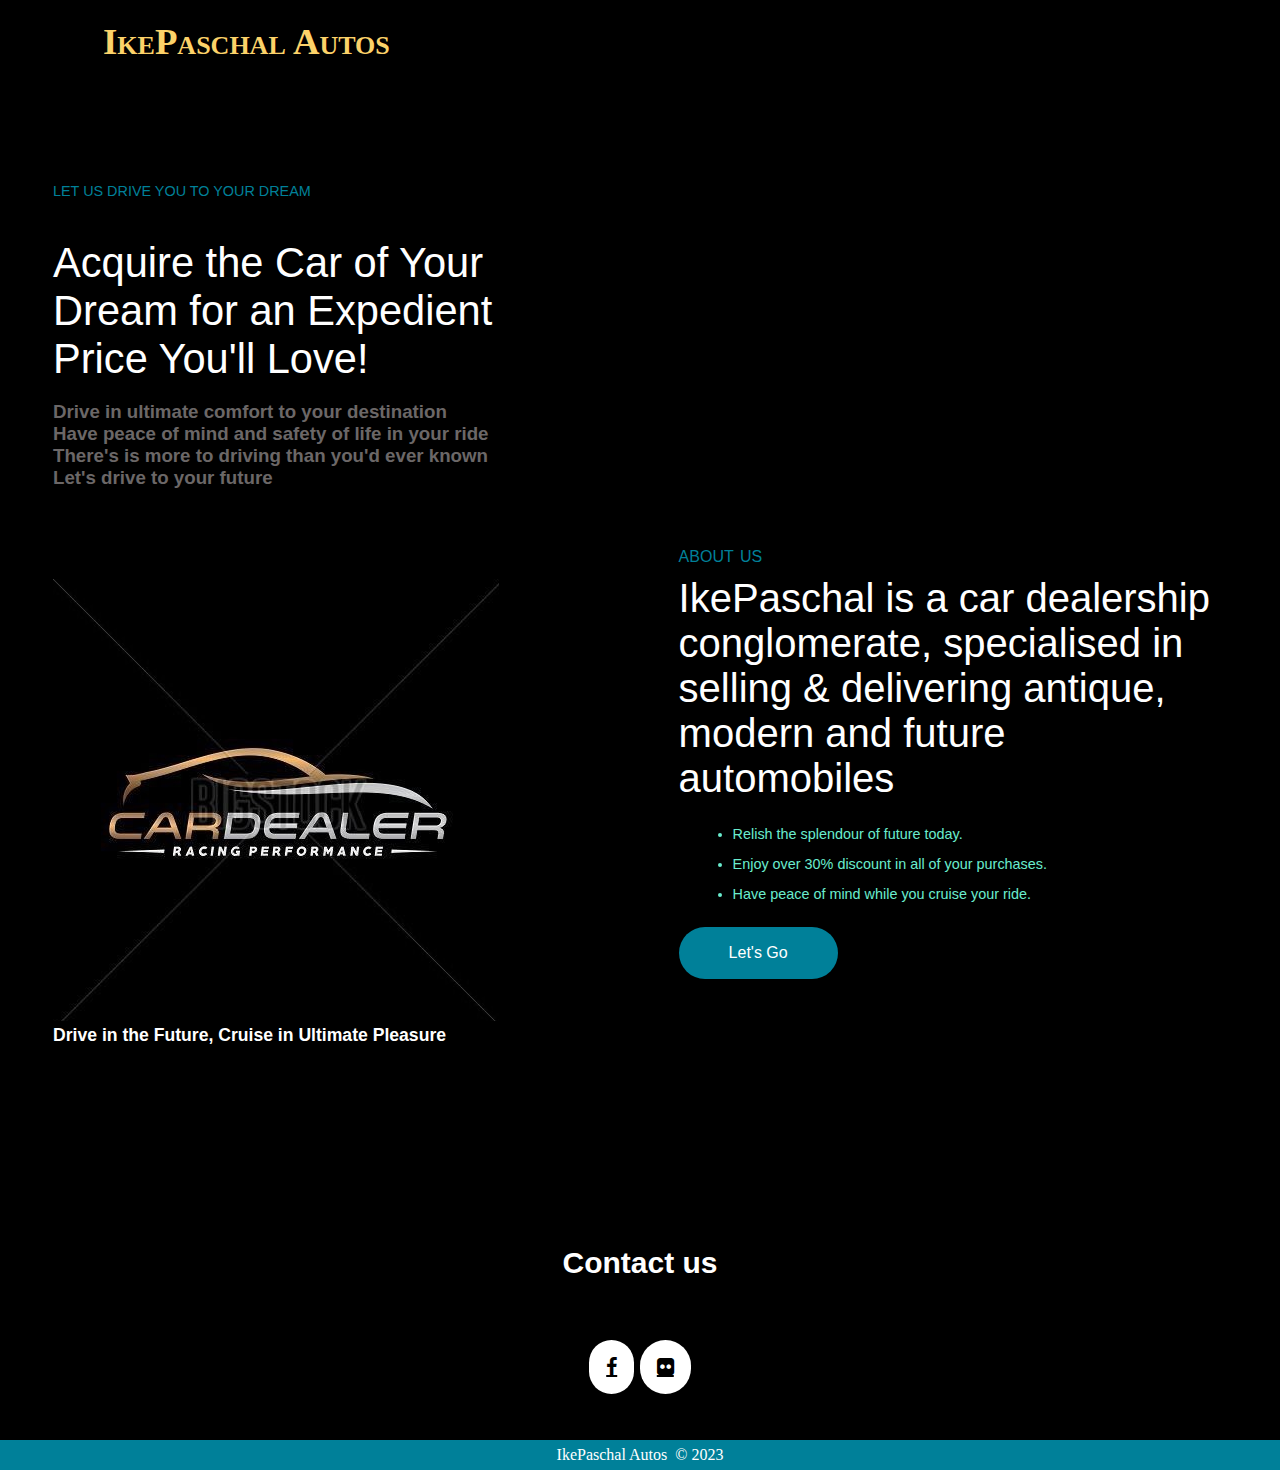
<file: index.html>
<!DOCTYPE html>
<html lang="en">

<head>
    <meta charset="UTF-8">
    <meta name="viewport" content="width=device-width, initial-scale=1.0">
    <title>IkePaschal Autos</title>
</head>
<link rel="stylesheet" href="IkePaschalAutos.css">
<link rel="stylesheet" href="https://cdnjs.cloudflare.com/ajax/libs/font-awesome/4.7.0/css/font-awesome.min.css">
<link rel="icon" href="Images/car.jpg">

<body>
    <section class="main-wrapper">
        <div class="flex-wrapper">
            <div class="lefthand-panel">
                <h1 class="logo">
                    IkePaschal Autos
                </h1>
                <h4 class="mission">
                    LET US DRIVE YOU TO YOUR DREAM
                </h4>
                <h2 class="slogan">
                    Acquire the Car of Your Dream for an Expedient <br>Price You'll Love!
                </h2>
                <br>
                <h3 class="message">
                    <p>Drive in ultimate comfort to your destination</p>
                    <p>Have peace of mind and safety of life in your ride</p>
                    <p>There's is more to driving than you'd ever known</p>
                    <p>Let's drive to your future</p>
                </h3>
                <div class="logo-image">
                    <div class="image-footnote">
                        <img class="logo-image" src="Images/car.jpg " alt="">
                        <h1 class="footnote">Drive in the Future, Cruise in Ultimate Pleasure</h1>
                    </div>
                </div>
            </div>

            <div class="righthand-panel">
                <h1 class="about-panel">
                    <h3 class="about-us">ABOUT US</h3>
                    <h1 class="about-msg">IkePaschal is a car dealership conglomerate, specialised in selling &
                        delivering antique, modern and
                        future automobiles</h1>
                </h1>
                <br>
                <ul class="list">
                    <li>Relish the splendour of future today.</li>
                    <li>Enjoy over 30% discount in all of your purchases.</li>
                    <li>Have peace of mind while you cruise your ride.</li>
                </ul>
                <a href="login.html"><input class="button" type="button"
                        name="lets-go-button" value="Let's Go"></a>
            </div>
        </div>
        <div class="socials">
            <h2>Contact us</h2>
            <a href="#" class="fa fa-facebook"></a>
            <a href="#" class="fa fa-flickr"></a>
            <br><br><br>
        </div>
    </section>
</body>
    <footer>
        <p class="footer-text">
            <a id="copyright">IkePaschal Autos &nbsp;&copy; 2023</a>
        </p>
    </footer>
</html>
</file>
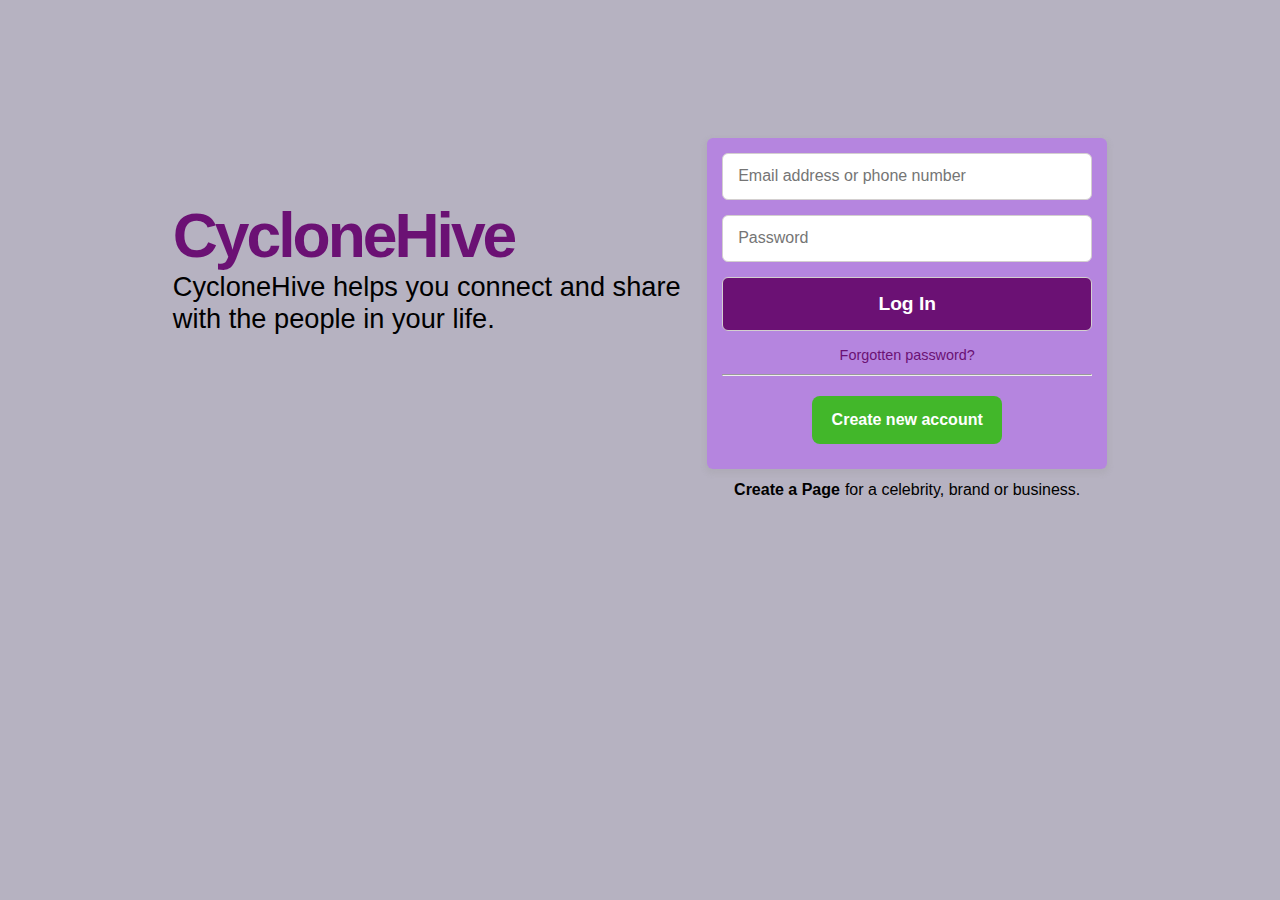
<file: login.html>
<!DOCTYPE html>
<html lang="en">

<head>
    <meta charset="UTF-8">
    <meta name="viewport" content="width=device-width, initial-scale=1.0">
    <title>Cyclone Login Page</title>
    <link rel="stylesheet" href="style.css">
    <link rel="icon" type="png" href="Images/facebook logo.png">
</head>

<body>
    <section class="main-wrapper">
        <div class="branding">
            <h1 class="logo">
                CycloneHive
            </h1>
            <h2 class="slogan">
                CycloneHive helps you connect and share with the people in your life.
            </h2>
        </div>
        <div class="right-side-panel">
            <div class="panel-wrap">
                <div class="panel">
                    <form action="#">
                        <input type="text" class="username" name="username" placeholder="Email address or phone number"
                            !important autocomplete="current-password">
                        <input type="password" class="password" name="password" placeholder="Password" !important
                            autocomplete="current-password">
                       <a href="http://127.0.0.1:5500/IkePaschalAutos.html"><input type="button" class="login-button" name="login-button" value="Log In"></a>
                    </form>
                    <a href="http://127.0.0.1:5500/IkePaschalAutos.html" class="forgot-password">Forgotten password?</a>
                    <hr>
                    <div class="create-account">
                        <a class="ref" href="http://127.0.0.1:5500/Index.html">Create new account</a>
                    </div>
                </div>
            </div>
            <div class="bottom-link-wrap">
                <div class="bottom-link">
                    <a href="#" class="create-page">Create a Page</a>
                    <p>for a celebrity, brand or business.</p>
                </div>
            </div>
        </div>
    </section>


</body>

</html>
</file>
<file: IkePaschalAutos.css>
* {
    margin: 0;
    padding: 0;
    box-sizing: border-box;
}

:root {
    --bg: black;
    --pc: white;
    --darkskyblue: #008099;
    --lightgrey: rgb(107, 103, 103);

}


body {
    background-color: var(--bg) ;
    color: var(--pc);
    font-family: "Helvetica Neue",Helvetica,Arial,sans-serif;

    min-height: 100vh;
    display: flex;
    flex-direction: column;
}


.main-wrapper {
    padding-top: 20px;
    padding-right: 53px;
    padding-left: 53px;
}


.flex-wrapper {
    display: flex;
}

.lefthand-panel {
    justify-content: center;
    word-wrap: break-word;
}

.logo {
    color: rgb(252, 210, 105);
    font-size: 2.3rem;
    padding-bottom: 120px;
    padding-left: 50px;
    font-family:Cambria, Cochin, Georgia, Times, 'Times New Roman', serif;
    font-variant: small-caps;
}

.mission {
    color: var(--darkskyblue);
    padding-bottom: 40px;
    font-weight: lighter;
    font-size: 0.9rem;
    font-family: 'Segoe UI', Tahoma, Geneva, Verdana, sans-serif;
}

.slogan {
    font-size: 2.6rem;
    font-weight: lighter;
    flex-wrap: nowrap;
}


.message {
    color: var(--lightgrey);
    padding-bottom: 90px;
}

.footnote {
    justify-content: center;
    font-size: 1.1rem;
}

.righthand-panel {
    margin-top: 45%;
    margin-left: 15.3%;
}

.about-us {
    color: var(--darkskyblue);
    padding-bottom: 10px;
    font-weight: lighter;
    font-size: 1rem;
    font-variant: small-caps;
    word-spacing: 2px;
}

.about-msg {
    font-size: 2.5rem;
    font-weight: lighter;
}

.list {
    color: #6aecce;
    padding-left: 54px;
    font-size: 0.9rem;
    line-height: 30px;
}


.button {
    background-color: #008099;
    padding-right: 50px;
    padding-left: 50px;
    padding-top: 17px;
    padding-bottom: 17px;
    border-radius: 50px;
    font-size: 1rem;
    margin-top: 18px;
    margin-bottom: 31px;
    color: white;
    border: none;
}



.button:hover {
    cursor: pointer;
}


.socials {
    flex-direction: column;
    text-align: center;
    font-weight: lighter;
    font-size: 20px;
    margin-top: 200px;
    
}

.fa {
    background-color: white;
    color: black;
    padding: 17px;
    border-radius: 1200px;
    margin-top: 60px;
    margin-bottom: 0px;
    
}


footer {
    font-family: Raleway;
    overflow: hidden;
    text-align: center;
    background-color: #008099;
    width: 100%;
    justify-content: center;
    padding: 6px;
    margin-top: auto;
    }



@media screen and (max-width: 700px) {
    .logo-image {
        width: 90%; 
        height: 300%;
    }

    .flex-wrapper {
        flex-direction: column;
    }

    .righthand-panel {
        margin-top: 16%;
        margin-left: 0px;
        font-size: 1rem;
    }

    .button {
        margin-top: 18px;
        margin-bottom: 30px;
        color: white;
        border: none;
    }
    }
</file>
<file: style.css>
:root {
    --bg: rgba(29, 15, 63, 0.322);
    --blue: #6b1174;
    --white: #fff;
    --dark-blue: #6b1174;
    --green: #42b72a;
    --dark-green: #369423;
}

* {
    margin: 0;
    padding: 0;
    box-sizing: border-box;
}

body {
    background-color: var(--bg);
    height: 100vh;
    font-family: Arial, Helvetica, sans-serif;
    margin: auto;

    
}


.main-wrapper {
    width: 73%;
    margin: auto;
    height: 600px;
    display: flex;
    justify-content: space-between;
}


.right-side-panel {
    justify-content: center;
    text-align: center;
    margin-top: 90px;
}

.branding {
    /* position: relative;
    top: 190px;
    width: 56%; */
    margin-top: 200px;
}

.logo {
    color: var(--blue);
    font-size: 3.9rem;
    letter-spacing: -3px;
}

.slogan {
    font-weight: lighter;
    /* width: 89%; */
    font-size: 1.7rem;

}

.panel-wrap {
    /* position: relative; */
    justify-content: center;
    padding-top: 12%;
}

.panel {
    background-color: rgba(180, 94, 250, 0.534);
    width: 400px;
    padding: 15px;
    border-radius: 6px;
    box-shadow: 0 3px 5px 2px rgba(150, 150, 150, 0.2);
    text-align: center;
    margin-bottom: 3%;
    
    /* position: absolute;
    left: 56%;
    top: 33px; */
}


input {
    width: 100%;
    padding: 15px;
    margin-bottom: 15px;
    border: 1px solid #d3cfcf;
    border-radius: 6px;
}

input::placeholder {
    font-size: 1rem;
}


input:focus {
    outline-color: var(--blue);
}

input:focus::placeholder {
    color: rgb(168, 164, 164);
}

.login-button {
    background-color: var(--dark-blue);
    color: var(--white);
    font-size: 1.2rem;
    font-weight: bold;
}

.login-button:hover {
    background-color: var(--blue);
    cursor: pointer;
    transition-property: background-color;
    transition-duration: 100ms;
    transition-timing-function: ease-in-out;
}
a {
    text-decoration: none;
}

a:hover {
    text-decoration: underline;
}

.forgot-password {
    color: var(--blue);
    font-size: 0.9rem;
}

hr {
    margin-top: 10px;
    margin-bottom: 10px;
}

.create-account {
    background-color: var(--green);
    color: var(--white);
    width: 190px;
    display: inline-block;
    padding: 15px;
    margin: 10px 0;
    border-radius: 8px;
    font-weight: bolder;
    transition-property: background-color;
    transition-duration: 100ms;
    transition-timing-function: ease-in-out;
}

.create-account:hover {
    transition-property: background-color;
    transition-duration: 100ms;
    transition-timing-function: ease-in-out;
}

.ref {
    color: white;
    text-decoration: none;
}


.bottom-link {
    display: flex;
    gap: 5px;
    justify-content: center;
    /* position: absolute;
    position: absolute;
    left: 57.8%;
    top: 395px;
    display: flex;
    gap: 5px; */

}

.create-page {
    color: black;
    font-weight: bolder;
}



@media screen and (max-width: 700px) {

    .main-wrapper {
        margin: auto;
        width: 86%;
        margin-top: 10px;
        flex-direction: column;  
    }

    .right-side-panel {
        margin-top: 0px;
        flex: auto;
    }

    .branding {
    top: 2px;
    margin-top: 30px;
    justify-content: center;
    text-align: center;
    }

    .logo {
        font-size: 3.9rem;
        letter-spacing: -3px;
        margin-bottom: 0px;
        text-align: center;
        
    }
    
    .slogan {
        font-size: 1.5rem;        
    }
    
}
</file>
